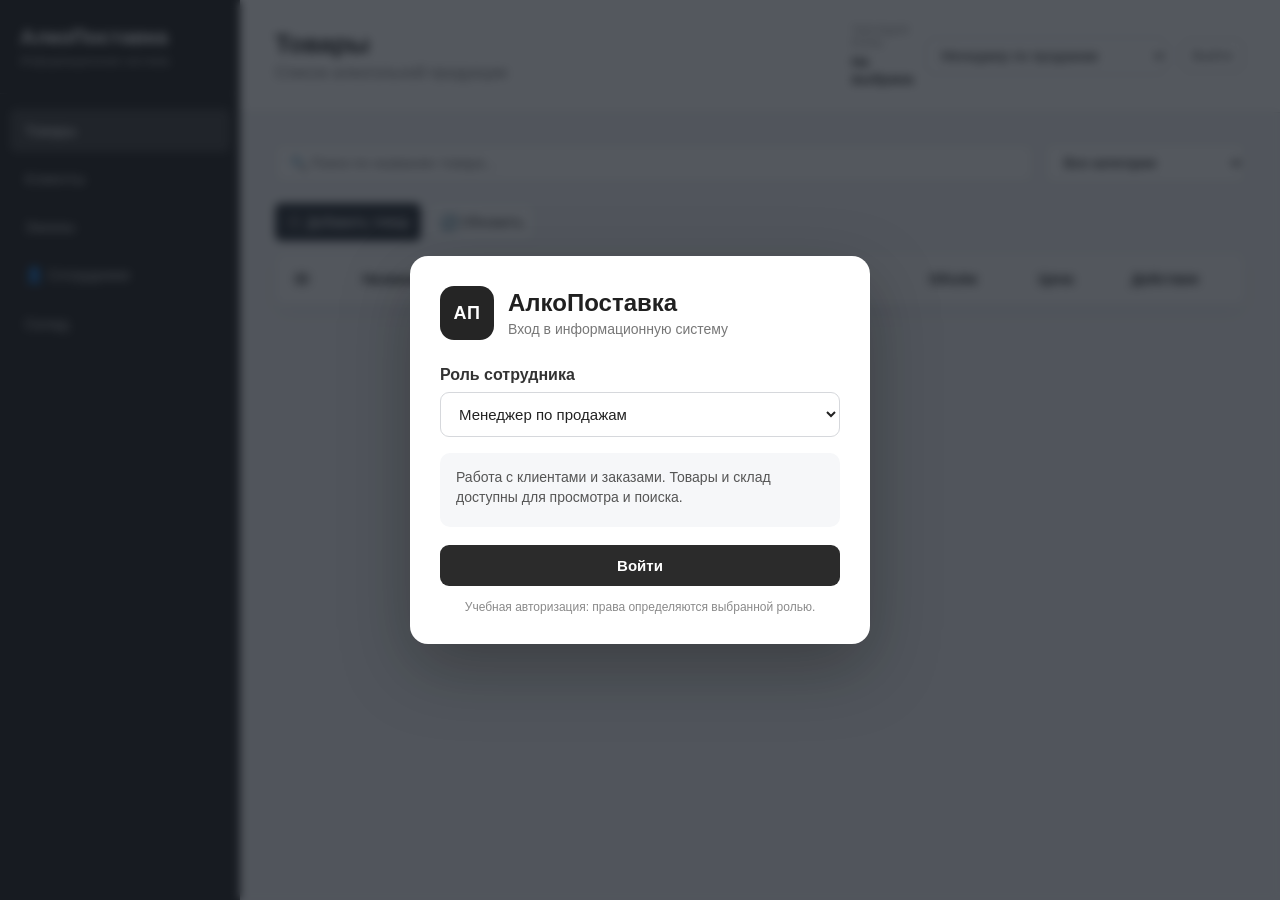
<file: wwwroot/index.html>
<!DOCTYPE html>
<html lang="ru">
	<head>
		<meta charset="UTF-8"/>
			<meta name="viewport" content="width=device-width, initial-scale=1.0"/>

				<title>Компания-поставщик алкогольной продукции</title>

				<link rel="stylesheet" href="css/style.css"/>
</head>

	<body>

		<!-- Учебное окно авторизации по роли -->
		<div id="authModal" class="auth-modal">
			<div class="auth-card">
				<div class="auth-brand">
					<div class="auth-brand-mark">АП</div>
					<div>
						<div class="auth-title">АлкоПоставка</div>
						<div class="auth-subtitle">Вход в информационную систему</div>
					</div>
				</div>

				<label class="auth-label" for="loginRoleSelect">Роль сотрудника</label>
				<select id="loginRoleSelect" class="auth-select">
					<option value="sales">Менеджер по продажам</option>
					<option value="warehouse">Кладовщик</option>
					<option value="supervisor">Руководитель</option>
					<option value="administrator">Администратор</option>
				</select>

				<div id="loginRoleDescription" class="auth-role-description"></div>

				<button id="loginButton" type="button" class="auth-login-button">
					Войти
				</button>

				<p class="auth-note">
					Учебная авторизация: права определяются выбранной ролью.
				</p>
			</div>
		</div>

		<div class="app">

			<!-- Боковое меню -->
			<aside class="sidebar">

				<div class="logo">
					<div class="logo-title">АлкоПоставка</div>
					<div class="logo-subtitle">Информационная система</div>
				</div>

				<nav class="menu">

					<button class="menu-item active" data-page="products">
						Товары
					</button>

					<button class="menu-item" data-page="clients">
						Клиенты
					</button>

					<button class="menu-item" data-page="orders">
						Заказы
					</button>

					<div class="menu-item" data-page="employees">
						<span class="menu-icon">👤</span>
						<span>Сотрудники</span>
					</div>

					<button class="menu-item" data-page="stock">
						Склад
					</button>

				</nav>

			</aside>


			<!-- Основная область -->
			<main class="main">

				<header class="topbar">
					<div>
						<h1 id="pageTitle">Товары</h1>
						<p id="pageDescription">
							Список алкогольной продукции
						</p>
					</div>

					<div class="role-panel">
						<div class="role-panel-text">
							<span class="role-panel-caption">Текущая роль</span>
							<span id="currentRoleName" class="role-panel-name">Не выбрана</span>
						</div>

						<select id="topRoleSelect" class="role-select" aria-label="Сменить роль">
							<option value="sales">Менеджер по продажам</option>
							<option value="warehouse">Кладовщик</option>
							<option value="supervisor">Руководитель</option>
							<option value="administrator">Администратор</option>
						</select>

						<button id="logoutButton" type="button" class="role-exit-button">Выйти</button>
					</div>
				</header>


				<section class="content">

					<!-- Товары -->
					<div id="productsPage" class="page">

						<div class="products-filters">

    <div class="search-box">
        <input
            type="text"
            id="productSearch"
            placeholder="🔍 Поиск по названию товара..."
            autocomplete="off">
    </div>

    <div class="filter-box">
        <select id="productCategoryFilter">
            <option value="">Все категории</option>
        </select>
    </div>

</div>

<!-- Модальное окно удаления клиента -->
<div id="deleteClientModal" class="modal hidden">
	<input type="hidden" id="editingClientId">

	<div class="modal-content delete-modal-content">

		<div class="modal-header">
			<h2>Удаление клиента</h2>

			<button
				type="button"
				class="modal-close"
				id="closeDeleteClientModal">
				×
			</button>
		</div>

		<div class="modal-body delete-modal-body">

			<p class="delete-warning">
				Вы действительно хотите удалить клиента
				<strong id="deleteClientName"></strong>?
			</p>

			<p class="delete-description">
				Если у клиента есть связанные заказы, удаление может быть запрещено.
			</p>

		</div>

		<div class="modal-footer">

			<button
				type="button"
				class="btn-secondary"
				id="cancelDeleteClient">
				Отмена
			</button>

			<button
				type="button"
				class="btn-danger"
				id="confirmDeleteClient">
				Удалить
			</button>

		</div>

	</div>

</div>
						
						<div class="page-actions">
							<button
								type="button"
								class="btn-primary"
								id="addProductButton">
								➕ Добавить товар
							</button>

							<button
								type="button"
								id="refreshProductsButton">
								🔄 Обновить
							</button>
						</div>
						
						
						<div class="table-card">

							<table>
								<thead>
									<tr>
										<th>ID</th>
										<th>Название</th>
										<th>Категория</th>
										<th>Тип алкоголя</th>
										<th>Крепость</th>
										<th>Объём</th>
										<th>Цена</th>
										<th>Действия</th>
									</tr>
								</thead>

								<tbody id="productsTable"></tbody>
							</table>

						</div>

					</div>


					<!-- Модальное окно товара -->
<div id="productModal" class="modal hidden">

    <div class="modal-content">

        <div class="modal-header">
            <h2 id="productModalTitle">Добавление товара</h2>

            <button
                type="button"
                class="modal-close"
                id="closeProductModal">
                ×
            </button>
        </div>

        <form id="productForm" class="entity-form">

            <div class="form-group">
                <label for="productName">
                    Название товара
                </label>

                <input
                    type="text"
                    id="productName"
                    required>
            </div>


            <div class="form-group">
                <label for="productAlcoholType">
                    Тип алкоголя
                </label>

                <input
                    type="text"
                    id="productAlcoholType"
                    required>
            </div>


            <div class="form-row">

                <div class="form-group">
                    <label for="productStrength">
                        Крепость (%)
                    </label>

                    <input
                        type="number"
                        id="productStrength"
                        min="0"
                        step="0.1"
                        required>
                </div>


                <div class="form-group">
                    <label for="productVolume">
                        Объём (л)
                    </label>

                    <input
                        type="number"
                        id="productVolume"
                        min="0"
                        step="0.01"
                        required>
                </div>

            </div>


            <div class="form-group">
                <label for="productPrice">
                    Цена за единицу (₽)
                </label>

                <input
                    type="number"
                    id="productPrice"
                    min="0"
                    step="0.01"
                    required>
            </div>


            <div class="form-group">
                <label for="productCategory">
                    Категория
                </label>

                <select
                    id="productCategory"
                    required>

                    <option value="">
                        Выберите категорию
                    </option>

                </select>
            </div>


            <div class="modal-footer">

                <button
                    type="button"
                    class="btn-secondary"
                    id="cancelProduct">
                    Отмена
                </button>

                <button
                    type="submit"
                    class="btn-primary"
                    id="saveProductButton">
                    Сохранить
                </button>

            </div>

        </form>

    </div>

</div>
					
					<!-- Модальное окно удаления товара -->
<div id="deleteProductModal" class="modal hidden">

    <div class="modal-content delete-modal-content">

        <div class="modal-header">
            <h2>Удаление товара</h2>

            <button
                type="button"
                class="modal-close"
                id="closeDeleteProductModal">
                ×
            </button>
        </div>

        <div class="modal-body delete-modal-body">

            <p class="delete-warning">
                Вы действительно хотите удалить товар
                <strong id="deleteProductName"></strong>?
            </p>

            <p class="delete-description">
                Если товар уже используется в существующих заказах,
                система не позволит его удалить.
            </p>

        </div>

        <div class="modal-footer">

            <button
                type="button"
                class="btn-secondary"
                id="cancelDeleteProduct">
                Отмена
            </button>

            <button
                type="button"
                class="btn-danger"
                id="confirmDeleteProduct">
                Удалить
            </button>

        </div>

    </div>

</div>
					
					<!-- Клиенты -->
					<div id="clientsPage" class="page hidden">

                        <div class="section-tools">
                            <div class="search-box">
                                <input type="text" id="clientSearch"
                                       placeholder="Поиск по клиентам..." autocomplete="off">
                            </div>
                            <div class="page-actions">
                                <button type="button" class="btn-primary" id="addClientButton">➕ Добавить клиента</button>
                                <button type="button" id="refreshClients">🔄 Обновить</button>
                            </div>
                        </div>

						<div class="table-card">

							<table>
								<thead>
									<tr>
										<th>ID</th>
										<th>Наименование</th>
										<th>Тип</th>
										<th>ИНН</th>
										<th>Телефон</th>
										<th>Email</th>
										<th>Адрес доставки</th>
										<th>Действия</th>
									</tr>
								</thead>

								<tbody id="clientsTable"></tbody>
							</table>

						</div>
						
						<div id="clientModal" class="modal hidden">

    <div class="modal-content">

        <div class="modal-header">

            <h2>Добавление клиента</h2>

            <button id="closeClientModal"
                    class="close-button">
                ×
            </button>

        </div>

        <form id="clientForm" class="entity-form">

            <label>
                Наименование
                <input
                    type="text"
                    id="clientName"
                    required>
            </label>

            <label>
                Тип клиента

                <select id="clientType" required>
                    <option value="Юридическое лицо">
                        Юридическое лицо
                    </option>

                    <option value="Физическое лицо">
                        Физическое лицо
                    </option>
                </select>

            </label>

            <label>
                ИНН
                <input
                    type="text"
                    id="clientInn">
            </label>

            <label>
                Телефон
                <input
                    type="text"
                    id="clientPhone"
                    required>
            </label>

            <label>
                Email
                <input
                    type="email"
                    id="clientEmail">
            </label>

            <label>
                Адрес доставки
                <input
                    type="text"
                    id="clientAddress"
                    required>
            </label>

            <div class="form-actions">

                <button type="submit">
                    Сохранить
                </button>

                <button
                    type="button"
                    id="cancelClient">
                    Отмена
                </button>

            </div>

        </form>

    </div>

</div>

					</div>


					<!-- Заказы -->
					<div id="ordersPage" class="page hidden">

                        <div class="section-tools">
                            <div class="search-box">
                                <input type="text" id="orderSearch"
                                       placeholder="Поиск по заказам..." autocomplete="off">
                            </div>
                            <div class="page-actions">
                                <button type="button" class="btn-primary" id="addOrderButton">➕ Создать заказ</button>
                                <button type="button" id="refreshOrders">🔄 Обновить</button>
                            </div>
                        </div>

						<div class="table-card">

							<table>
								<thead>
									<tr>
										<th>ID</th>
										<th>Дата</th>
										<th>Клиент</th>
										<th>Ответственный</th>
										<th>Статус</th>
										<th>Сумма</th>
										<th></th>
									</tr>
								</thead>

								<tbody id="ordersTable"></tbody>
							</table>

						</div>

					</div>


					<!-- Склад -->
					<div id="stockPage" class="page hidden">

    <div class="section-tools">
        <div class="search-box">
            <input type="text" id="stockSearch"
                   placeholder="Поиск по складу, товару, типу..." autocomplete="off">
        </div>
        <div class="page-actions">
            <button type="button" class="btn-primary" id="addStockButton">➕ Добавить позицию</button>
            <button type="button" id="refreshStock">🔄 Обновить</button>
        </div>
    </div>

    <div id="lowStockBlock" class="warning-block hidden">

        <div class="warning-title">
            Требуется пополнение
        </div>

        <div id="lowStockContent"></div>

    </div>

    <div class="table-card">

        <table>

            <thead>
                <tr>
                    <th>Склад</th>
                    <th>Товар</th>
                    <th>Тип</th>
                    <th>Количество</th>
                    <th>Минимальный запас</th>
                    <th>Действия</th>
                </tr>
            </thead>

            <tbody id="stockTable"></tbody>

        </table>

    </div>

</div>

					<!-- Сотрудники -->
					<div id="employeesPage" class="page hidden">

                        <div class="section-tools">
                            <div class="search-box">
                                <input type="text" id="employeeSearch"
                                       placeholder="Поиск по сотрудникам..." autocomplete="off">
                            </div>
                            <div class="page-actions">
                                <button id="addEmployeeButton" type="button" class="btn-primary">➕ Добавить сотрудника</button>
                                <button id="refreshEmployees" type="button">🔄 Обновить</button>
                            </div>
                        </div>

						<div class="table-card">

							<table>

								<thead>
									<tr>
										<th>ID</th>
										<th>ФИО</th>
										<th>Должность</th>
										<th>Дата найма</th>
										<th>Зарплата</th>
										<th>Отдел</th>
										<th>Действия</th>
									</tr>
								</thead>

								<tbody id="employeesTable"></tbody>

							</table>

						</div>

					</div>

				</section>

			</main>

		</div>

		<!-- Окно деталей заказа -->
		<div id="orderModal" class="modal hidden">

			<div class="modal-content">

				<div class="modal-header">
					<h2>Детали заказа</h2>

					<button id="closeOrderModal" class="close-button">
						×
					</button>
				</div>

				<div id="orderDetailsContent">
					Загрузка...
				</div>

			</div>

		</div>

        <!-- Окно добавления / редактирования складской позиции -->
        <div id="stockModal" class="modal hidden">
            <div class="modal-content">
                <div class="modal-header">
                    <h2 id="stockModalTitle">Новая складская позиция</h2>
                    <button id="closeStockModal" class="close-button" type="button">×</button>
                </div>
                <form id="stockForm" class="entity-form">
                    <input type="hidden" id="stockId">
                    <label>
                        Склад
                        <select id="stockWarehouse" required></select>
                    </label>
                    <label>
                        Товар
                        <select id="stockProduct" required></select>
                    </label>
                    <div class="form-row">
                        <label>
                            Текущее количество
                            <input type="number" id="stockQuantity" min="0" step="1" required>
                        </label>
                        <label>
                            Минимальный запас
                            <input type="number" id="stockMinimumQuantity" min="0" step="1" required>
                        </label>
                    </div>
                    <div class="form-actions">
                        <button type="submit" class="primary-button">Сохранить</button>
                        <button type="button" id="cancelStock" class="secondary-button">Отмена</button>
                    </div>
                </form>
            </div>
        </div>

		<!-- ========================================== -->
		<!-- Окно добавления / редактирования сотрудника -->
		<!-- ========================================== -->

		<div id="employeeModal" class="modal hidden">

			<div class="modal-content">

				<div class="modal-header">

					<h2 id="employeeModalTitle">
						Новый сотрудник
					</h2>

					<button
						id="closeEmployeeModal"
						class="close-button"
						type="button">
						×
					</button>

				</div>


				<form id="employeeForm" class="entity-form">

					<input
						type="hidden"
						id="employeeId">


						<label>
							ФИО

							<input
								type="text"
								id="employeeName"
								required="">
							</label>


						<label>
							Должность

							<select
								id="employeePosition"
								required="">
							</select>
						</label>


						<label>
							Дата найма

							<input
								type="date"
								id="employeeHireDate"
								required="">
							</label>


						<label>
							Зарплата

							<input
								type="number"
								id="employeeSalary"
								min="0"
								step="0.01"
								required="">
							</label>


						<label>
							Отдел

							<select
								id="employeeDepartment"
								required="">
							</select>
						</label>


						<div class="form-actions">

							<button
								type="submit"
								class="primary-button">
								Сохранить
							</button>

							<button
								type="button"
								id="cancelEmployee"
								class="secondary-button">
								Отмена
							</button>

						</div>

					</form>

			</div>

		</div>

		<!-- Окно создания заказа -->
		<div id="orderModalCreate" class="modal hidden">
			<div class="modal-content">
				<div class="modal-header">
					<h2>Новый заказ</h2>
					<button id="closeOrderModalCreate" class="close-button">×</button>
				</div>

                <form id="orderForm" class="entity-form">
                    <div class="form-row">
                        <label>
                            Дата и время заказа
                            <input type="datetime-local" id="orderDate" required>
                        </label>
                        <label>
                            Статус
                            <select id="orderStatus" required>
                                <option value="Новый">Новый</option>
                                <option value="Сборка">Сборка</option>
                                <option value="Отгружен">Отгружен</option>
                                <option value="Отменен">Отменен</option>
                            </select>
                        </label>
                    </div>

                    <label>
                        Клиент
						<select id="orderClientSelect" required=""></select>
					</label>

					<label>
						Сотрудник
						<select id="orderEmployeeSelect" required=""></select>
					</label>

					<div class="form-group">
						<label for="orderProductSelect">Товар</label>

						<div class="order-item-add">
							<select id="orderProductSelect">
								<option value="">Выберите товар</option>
							</select>

							<input
								type="number"
								id="orderQuantity"
								min="1"
								value="1"
								placeholder="Количество"
        >

								<button
									type="button"
									id="addOrderItemButton"
									class="secondary-button"
        >
									Добавить
								</button>
							</div>
					</div>

					<div class="order-items-block">

						<h4>Позиции заказа</h4>

						<div id="orderItemsList">
							<div class="empty-order-items">
								Товары пока не добавлены
							</div>
						</div>

						<div class="order-total-preview">
							<span>Итого:</span>
							<strong id="orderTotalPreview">0 ₽</strong>
						</div>

					</div>

					<div class="form-actions">
						<button type="submit">Сохранить</button>
						<button type="button" id="cancelOrder">Отмена</button>
					</div>
				</form>
			</div>
		</div>

		<!-- Модальное окно подтверждения удаления заказа -->
<div id="deleteOrderModal" class="modal hidden">
    <div class="modal-content delete-modal-content">

        <div class="modal-header">
            <h2>Удаление заказа</h2>
            <button
                type="button"
                class="modal-close"
                id="closeDeleteOrderModal">
                ×
            </button>
        </div>

        <div class="modal-body delete-modal-body">
            <p class="delete-warning">
                Вы действительно хотите удалить заказ
                <strong id="deleteOrderNumber"></strong>?
            </p>

            <p class="delete-description">
                Это действие нельзя отменить.
                Все товары, связанные с этим заказом, также будут удалены
                из его состава.
            </p>
        </div>

        <div class="modal-footer">
            <button
                type="button"
                class="btn-secondary"
                id="cancelDeleteOrder">
                Отмена
            </button>

            <button
                type="button"
                class="btn-danger"
                id="confirmDeleteOrder">
                Удалить
            </button>
        </div>

    </div>
</div>

<!-- Уведомление -->
<div id="toast" class="toast hidden">
    <span id="toastIcon"></span>
    <span id="toastMessage"></span>
</div>
		
		
		<script src="js/app.js"></script>

	</body>
</html>
</file>
<file: wwwroot/css/style.css>
﻿* {
    box-sizing: border-box;
}

body {
    margin: 0;
    font-family: Arial, sans-serif;
    background: #f4f5f7;
    color: #222;
}

.app {
    display: flex;
    min-height: 100vh;
}


/* Боковое меню */

.sidebar {
    width: 240px;
    background: #252525;
    color: white;
    flex-shrink: 0;
}

.logo {
    padding: 25px 20px;
    border-bottom: 1px solid #3b3b3b;
}

.logo-title {
    font-size: 21px;
    font-weight: bold;
}

.logo-subtitle {
    margin-top: 5px;
    font-size: 12px;
    color: #aaa;
}

.menu {
    padding: 15px 10px;
}

.menu-item {
    width: 100%;
    padding: 13px 15px;
    margin-bottom: 5px;

    border: none;
    border-radius: 6px;

    background: transparent;
    color: #ccc;

    text-align: left;
    font-size: 15px;

    cursor: pointer;
}

.menu-item:hover {
    background: #363636;
    color: white;
}

.menu-item.active {
    background: #444;
    color: white;
}


/* Основная часть */

.main {
    flex: 1;
    min-width: 0;
}

.topbar {
    display: flex;
    justify-content: space-between;
    align-items: center;

    padding: 24px 35px;

    background: white;
    border-bottom: 1px solid #ddd;
}

.topbar h1 {
    margin: 0 0 5px;
    font-size: 25px;
}

.topbar p {
    margin: 0;
    color: #777;
}

.user-info {
    color: #555;
    font-size: 14px;
}

.content {
    padding: 30px 35px;
}


/* Панель кнопок */

.toolbar {
    display: flex;
    justify-content: flex-start;
    align-items: center;
    gap: 8px;
    margin-bottom: 15px;
}

button {
    font-family: inherit;
}

.toolbar button {
    /* Сделать стиль кнопок в тулбаре таким же, как в таблице "Товары" */
    padding: 5px 7px;
    font-size: 16px;

    border: none;
    border-radius: 5px;

    background: transparent;
    color: inherit;

    cursor: pointer;
}

.toolbar button:hover {
    background: #f0f0f0;
}


/* Таблица */

.table-card {
    background: white;
    border-radius: 10px;
    overflow-x: auto;

    box-shadow: 0 2px 10px rgba(0, 0, 0, 0.07);
}

table {
    width: 100%;
    border-collapse: collapse;
}

th,
td {
    padding: 14px 16px;
    text-align: left;
    border-bottom: 1px solid #eee;
    white-space: nowrap;
}

th {
    background: #f8f8f8;
    font-size: 14px;
}

td {
    font-size: 14px;
}

tbody tr:hover {
    background: #fafafa;
}


/* Страницы */

.hidden {
    display: none;
}

.empty-page {
    padding: 50px;
    text-align: center;

    background: white;
    border-radius: 10px;
}

.empty-page h2 {
    margin-top: 0;
}

.empty-page p {
    color: #777;
}

/* ==========================================
   Окно деталей заказа
   ========================================== */

.modal {
    position: fixed;
    top: 0;
    left: 0;

    width: 100%;
    height: 100%;

    background: rgba(0, 0, 0, 0.45);

    display: flex;
    align-items: center;
    justify-content: center;

    z-index: 1000;
}

.modal.hidden {
    display: none;
}

.modal-content {
    width: 700px;
    max-width: 90%;

    background: white;
    border-radius: 10px;

    box-shadow: 0 10px 40px rgba(0, 0, 0, 0.2);

    overflow: hidden;
}

.modal-header {
    display: flex;
    align-items: center;
    justify-content: space-between;

    padding: 20px 25px;

    border-bottom: 1px solid #ddd;
}

.modal-header h2 {
    margin: 0;
}

.close-button {
    border: none;
    background: transparent;

    font-size: 28px;
    line-height: 1;

    color: #777;

    cursor: pointer;
    padding: 5px 7px;
    border-radius: 5px;
}

.close-button:hover {
    color: #222;
}

#orderDetailsContent {
    padding: 25px;
}

.details-table {
    width: 100%;
    border-collapse: collapse;
}

.details-table th,
.details-table td {
    padding: 12px;

    border-bottom: 1px solid #eee;

    text-align: left;
}

.details-table th {
    background: #f7f7f7;
}

.details-total {
    margin-top: 20px;

    text-align: right;

    font-size: 18px;
    font-weight: bold;
}

/* ==========================================
   Склад
   ========================================== */

.warning-block {
    margin-bottom: 20px;
    padding: 18px 20px;

    background: #fff4e5;
    border: 1px solid #f0c36d;

    border-radius: 8px;
}

.warning-title {
    margin-bottom: 10px;

    font-size: 17px;
    font-weight: bold;
}

.warning-item {
    padding: 8px 0;

    border-bottom: 1px solid #ecd8b0;
}

.warning-item:last-child {
    border-bottom: none;
}

/* ==========================================
   Форма клиента
   ========================================== */

.client-form {
    display: flex;
    flex-direction: column;
    gap: 15px;

    padding: 25px;
}

.client-form label {
    display: flex;
    flex-direction: column;
    gap: 6px;

    font-weight: 500;
}

.client-form input,
.client-form select {
    padding: 10px;

    border: 1px solid #ccc;
    border-radius: 5px;

    font-size: 15px;
}

.form-actions {
    display: flex;
    gap: 10px;

    margin-top: 10px;
}

.order-item-add {
    display: grid;
    grid-template-columns: 1fr 120px auto;
    gap: 10px;
    align-items: center;
}

.order-items-block {
    margin-top: 20px;
}

.order-items-block h4 {
    margin: 0 0 12px;
}

#orderItemsList {
    display: flex;
    flex-direction: column;
    gap: 8px;
}

.order-item-row {
    display: grid;
    grid-template-columns: 1fr 90px 120px 40px;
    gap: 10px;
    align-items: center;

    padding: 10px 12px;

    border: 1px solid #e5e7eb;
    border-radius: 8px;
    background: #f9fafb;
}

.order-item-name {
    font-weight: 500;
}

.order-item-quantity {
    text-align: center;
}

.order-item-price {
    text-align: right;
}

.remove-order-item {
    border: none;
    background: transparent;
    cursor: pointer;
    font-size: 18px;
}

.empty-order-items {
    padding: 18px;
    text-align: center;
    color: #888;
    border: 1px dashed #ccc;
    border-radius: 8px;
}

.order-total-preview {
    display: flex;
    justify-content: space-between;
    align-items: center;

    margin-top: 15px;
    padding-top: 15px;

    border-top: 1px solid #ddd;

    font-size: 18px;
}

.order-total-preview strong {
    font-size: 20px;
}

/* ==========================================
   Модальное окно удаления
   ========================================== */

.delete-modal-content {
    max-width: 500px;
}

.delete-modal-body {
    padding: 25px 30px;
}

.delete-warning {
    font-size: 18px;
    margin: 0 0 15px;
}

.delete-warning strong {
    font-weight: 700;
}

.delete-description {
    margin: 0;
    color: #666;
    line-height: 1.5;
}

.modal-footer {
    display: flex;
    justify-content: flex-end;
    gap: 10px;
    padding: 0 30px 25px;
}

.btn-danger {
    border: none;
    background: #dc3545;
    color: white;
    padding: 5px 7px;
    border-radius: 5px;
    cursor: pointer;
    font-size: 16px;
    transition: background 0.2s;
}

.btn-danger:hover {
    background: #bb2d3b;
}

.btn-secondary {
    border: 1px solid #ccc;
    background: #f5f5f5;
    color: #333;
    padding: 5px 7px;
    border-radius: 5px;
    cursor: pointer;
    font-size: 16px;
    transition: background 0.2s;
}

.btn-secondary:hover {
    background: #e9e9e9;
}


/* ==========================================
   Уведомления
   ========================================== */

.toast {
    position: fixed;
    right: 25px;
    bottom: 25px;

    display: flex;
    align-items: center;
    gap: 10px;

    min-width: 280px;
    max-width: 450px;

    padding: 14px 18px;

    background: white;
    border-radius: 8px;

    box-shadow: 0 5px 20px rgba(0, 0, 0, 0.15);

    font-size: 14px;

    z-index: 2000;

    opacity: 1;
    transform: translateY(0);

    transition:
        opacity 0.25s ease,
        transform 0.25s ease;
}

.toast.hidden {
    display: none;
}

.toast.success {
    border-left: 4px solid #28a745;
}

.toast.error {
    border-left: 4px solid #dc3545;
}

#toastIcon {
    font-size: 18px;
}

#toastMessage {
    line-height: 1.4;
}

/* ==========================================
   Фильтры товаров
   ========================================== */

.products-filters {
    display: flex;
    gap: 12px;
    align-items: center;
    margin-bottom: 20px;
    flex-wrap: wrap;
}

.search-box {
    flex: 1;
    min-width: 250px;
}

.search-box input {
    width: 100%;
    box-sizing: border-box;
    padding: 10px 14px;
    border: 1px solid #d5d5d5;
    border-radius: 6px;
    font-size: 14px;
    outline: none;
}

.search-box input:focus {
    border-color: #999;
}

.filter-box select {
    min-width: 200px;
    padding: 10px 14px;
    border: 1px solid #d5d5d5;
    border-radius: 6px;
    font-size: 14px;
    background: white;
    cursor: pointer;
}

.table-actions {
    display: flex;
    gap: 6px;
    align-items: center;
}

.action-button {
    border: none;
    background: transparent;
    cursor: pointer;
    font-size: 16px;
    padding: 5px 7px;
    border-radius: 5px;
}

.action-button:hover {
    background: #f0f0f0;
}

/* Стили кнопок в панели действий (как на странице "Товары") */
.page-actions {
    display: flex;
    gap: 8px;
    margin-bottom: 12px;
}

.page-actions .btn-primary {
    display: inline-flex;
    align-items: center;
    gap: 8px;

    padding: 6px 10px;
    font-size: 14px;

    background: #fff;
    border: 1px solid #d0d6db;
    color: #333;
    border-radius: 6px;
    cursor: pointer;

    box-shadow: 0 1px 0 rgba(0,0,0,0.02);
}

.page-actions .btn-primary:hover {
    background: #f7f9fb;
}

.page-actions button[id^="refresh"],
.toolbar button {
    display: inline-flex;
    align-items: center;
    gap: 8px;

    padding: 6px 10px;
    font-size: 14px;

    background: #fff;
    border: 1px solid #d0d6db;
    color: #333;
    border-radius: 6px;
    cursor: pointer;
}

.page-actions button[id^="refresh"]:hover,
.toolbar button:hover {
    background: #f7f9fb;
}

/* Таблица: визуальное оформление, как в примере */
.table-card {
    background: white;
    border-radius: 12px;
    overflow: hidden;

    box-shadow: 0 6px 18px rgba(24,39,58,0.06);
}

.table-card table thead th {
    background: #fafafa;
    font-weight: 700;
    color: #222;
    padding: 18px 20px;
    border-bottom: 1px solid #ececec;
}

.table-card table tbody td {
    padding: 18px 20px;
    font-size: 15px;
    color: #333;
}

.table-card table tbody tr:hover {
    background: #fbfbfb;
}

/* Скругление верхних углов у заголовка таблицы */
.table-card table thead th:first-child {
    border-top-left-radius: 12px;
}

.table-card table thead th:last-child {
    border-top-right-radius: 12px;
}

/* Кнопки действий в строке */
.table-actions .edit-button {
    color: #ff7a3d; /* оранжевый как в образце */
    font-size: 16px;
}

.table-actions .delete-button {
    color: #9aa0a6; /* серый корзины */
    font-size: 16px;
}

/* Для таблицы клиентов – фиксированная разметка и перенос длинных строк */
#clientsPage table {
    table-layout: fixed;
    width: 100%;
}

#clientsPage th,
#clientsPage td {
    word-break: break-word;       /* перенос длинных слов */
    white-space: normal;          /* разрешить перенос строк */
    padding: 10px 12px;           /* уменьшить отступы */
    font-size: 13px;              /* немного уменьшить шрифт */
}

/* Особенно для колонки "Адрес доставки" */
#clientsPage td:nth-child(7) {
    max-width: 180px;
    overflow: hidden;
    text-overflow: ellipsis;
}

/* Кнопки действий – фиксированная ширина */
#clientsPage .table-actions {
    white-space: nowrap;
    min-width: 70px;
}
/* =========================================================
   Унифицированный интерфейс CRUD и поиска
   ========================================================= */
.section-tools {
    display: flex;
    align-items: center;
    justify-content: space-between;
    gap: 16px;
    margin-bottom: 18px;
    flex-wrap: wrap;
}

.section-tools .search-box {
    flex: 1 1 360px;
    max-width: 620px;
}

.section-tools .page-actions {
    margin: 0;
    display: flex;
    align-items: center;
    gap: 8px;
}

.section-tools .page-actions button,
.page-actions button {
    min-height: 38px;
    padding: 8px 12px;
    border: 1px solid #d8dadd;
    border-radius: 8px;
    background: #ffffff;
    color: #2b2d31;
    cursor: pointer;
    font-size: 14px;
    transition: background .18s ease, border-color .18s ease, transform .18s ease;
}

.section-tools .page-actions button:hover,
.page-actions button:hover {
    background: #f4f5f7;
    border-color: #bfc3c8;
}

.section-tools .page-actions .btn-primary,
.page-actions .btn-primary,
.primary-button {
    background: #2f343b;
    border-color: #2f343b;
    color: #ffffff;
}

.section-tools .page-actions .btn-primary:hover,
.page-actions .btn-primary:hover,
.primary-button:hover {
    background: #1f2328;
    border-color: #1f2328;
}

/* Единый внешний вид всех модальных окон */
.modal-content {
    width: min(720px, calc(100vw - 36px));
    max-width: 720px;
    max-height: calc(100vh - 48px);
    overflow-y: auto;
    border-radius: 14px;
    border: 1px solid #e5e7eb;
    box-shadow: 0 18px 55px rgba(0, 0, 0, .22);
}

.modal-header {
    padding: 20px 26px;
    background: #ffffff;
    border-bottom: 1px solid #e7e9ec;
}

.modal-header h2 {
    font-size: 21px;
    font-weight: 650;
    color: #202328;
}

.modal-close,
.close-button {
    width: 34px;
    height: 34px;
    display: inline-flex;
    align-items: center;
    justify-content: center;
    border: none;
    border-radius: 8px;
    background: transparent;
    color: #777d85;
    font-size: 26px;
    line-height: 1;
    cursor: pointer;
}

.modal-close:hover,
.close-button:hover {
    background: #f1f2f4;
    color: #202328;
}

.entity-form,
.modal-content form.entity-form {
    padding: 24px 26px 26px;
    display: flex;
    flex-direction: column;
    gap: 16px;
}

.entity-form label,
.entity-form .form-group {
    display: flex;
    flex-direction: column;
    gap: 7px;
    margin: 0;
    color: #34383e;
    font-size: 14px;
    font-weight: 600;
}

.entity-form input,
.entity-form select,
.entity-form textarea {
    width: 100%;
    min-height: 42px;
    padding: 9px 12px;
    border: 1px solid #cfd3d8;
    border-radius: 8px;
    background: #ffffff;
    color: #22262b;
    font: inherit;
    font-weight: 400;
    outline: none;
    transition: border-color .16s ease, box-shadow .16s ease;
}

.entity-form input:focus,
.entity-form select:focus,
.entity-form textarea:focus {
    border-color: #737983;
    box-shadow: 0 0 0 3px rgba(63, 69, 78, .10);
}

.entity-form .form-row {
    display: grid;
    grid-template-columns: repeat(2, minmax(0, 1fr));
    gap: 14px;
}

.entity-form .form-actions,
.entity-form .modal-footer {
    display: flex;
    justify-content: flex-end;
    gap: 10px;
    margin: 8px 0 0;
    padding: 18px 0 0;
    border-top: 1px solid #eceef0;
}

.entity-form .form-actions button,
.entity-form .modal-footer button {
    min-height: 40px;
    padding: 8px 16px;
    border-radius: 8px;
    font-size: 14px;
    cursor: pointer;
}

.secondary-button,
.entity-form .btn-secondary,
.entity-form .form-actions button[type="button"] {
    border: 1px solid #d0d4d9;
    background: #ffffff;
    color: #33373d;
}

.secondary-button:hover,
.entity-form .btn-secondary:hover,
.entity-form .form-actions button[type="button"]:hover {
    background: #f3f4f6;
}

.entity-form button[type="submit"] {
    border: 1px solid #2f343b;
    background: #2f343b;
    color: #ffffff;
}

.entity-form button[type="submit"]:hover {
    background: #1f2328;
}

/* Прозрачные иконки действий во всех таблицах */
.table-actions,
td.table-actions {
    display: flex;
    align-items: center;
    gap: 4px;
}

.action-button,
.table-action-button {
    width: 34px;
    height: 34px;
    display: inline-flex;
    align-items: center;
    justify-content: center;
    padding: 0;
    border: none;
    border-radius: 8px;
    background: transparent;
    color: inherit;
    cursor: pointer;
    font-size: 16px;
    transition: background .15s ease, transform .15s ease;
}

.action-button:hover,
.table-action-button:hover {
    background: #eceef1;
}

.action-button:active,
.table-action-button:active {
    transform: scale(.96);
}

.details-button {
    min-height: 32px;
    padding: 5px 9px;
    border: 1px solid #d6d9dd;
    border-radius: 7px;
    background: #ffffff;
    color: #34383e;
    cursor: pointer;
}

.details-button:hover {
    background: #f2f3f5;
}

@media (max-width: 720px) {
    .entity-form .form-row {
        grid-template-columns: 1fr;
    }

    .section-tools {
        align-items: stretch;
    }

    .section-tools .search-box,
    .section-tools .page-actions {
        width: 100%;
        max-width: none;
    }
}

/* ==========================================
   Ролевая авторизация
   ========================================== */

.auth-modal {
    position: fixed;
    inset: 0;
    z-index: 5000;
    display: flex;
    align-items: center;
    justify-content: center;
    padding: 24px;
    background: rgba(19, 24, 32, 0.72);
    backdrop-filter: blur(5px);
}

.auth-modal.hidden {
    display: none;
}

.auth-card {
    width: min(460px, 100%);
    padding: 30px;
    border-radius: 18px;
    background: #ffffff;
    box-shadow: 0 24px 70px rgba(0, 0, 0, 0.28);
}

.auth-brand {
    display: flex;
    align-items: center;
    gap: 14px;
    margin-bottom: 26px;
}

.auth-brand-mark {
    width: 54px;
    height: 54px;
    display: grid;
    place-items: center;
    border-radius: 14px;
    background: #252525;
    color: #fff;
    font-size: 18px;
    font-weight: 700;
    letter-spacing: 0.04em;
}

.auth-title {
    font-size: 24px;
    font-weight: 700;
    color: #202020;
}

.auth-subtitle {
    margin-top: 4px;
    color: #777;
    font-size: 14px;
}

.auth-label {
    display: block;
    margin-bottom: 8px;
    font-weight: 600;
    color: #333;
}

.auth-select,
.role-select {
    width: 100%;
    border: 1px solid #d6d8dc;
    border-radius: 9px;
    background: #fff;
    color: #222;
    outline: none;
}

.auth-select {
    padding: 12px 14px;
    font-size: 15px;
}

.auth-select:focus,
.role-select:focus {
    border-color: #777;
    box-shadow: 0 0 0 3px rgba(50, 50, 50, 0.08);
}

.auth-role-description {
    min-height: 74px;
    margin-top: 16px;
    padding: 14px 16px;
    border-radius: 10px;
    background: #f6f7f9;
    color: #555;
    line-height: 1.45;
    font-size: 14px;
}

.auth-login-button {
    width: 100%;
    margin-top: 18px;
    padding: 12px 16px;
    border: none;
    border-radius: 9px;
    background: #2b2b2b;
    color: #fff;
    font-size: 15px;
    font-weight: 600;
    cursor: pointer;
}

.auth-login-button:hover {
    background: #161616;
}

.auth-note {
    margin: 14px 0 0;
    color: #8a8a8a;
    font-size: 12px;
    text-align: center;
}

.role-panel {
    display: flex;
    align-items: center;
    gap: 12px;
}

.role-panel-text {
    display: flex;
    flex-direction: column;
    align-items: flex-end;
    line-height: 1.2;
}

.role-panel-caption {
    color: #8a8a8a;
    font-size: 11px;
    text-transform: uppercase;
    letter-spacing: 0.06em;
}

.role-panel-name {
    margin-top: 4px;
    color: #333;
    font-size: 14px;
    font-weight: 600;
}

.role-select {
    min-width: 210px;
    padding: 9px 11px;
    font-size: 14px;
}

.role-exit-button {
    padding: 9px 12px;
    border: 1px solid #d9d9d9;
    border-radius: 8px;
    background: #fff;
    color: #555;
    cursor: pointer;
}

.role-exit-button:hover {
    background: #f3f3f3;
}

.permission-readonly-note {
    margin: 0 0 14px;
    padding: 10px 12px;
    border: 1px solid #d9e2ef;
    border-radius: 8px;
    background: #f4f8fc;
    color: #48617d;
    font-size: 13px;
}

@media (max-width: 900px) {
    .topbar {
        gap: 16px;
        align-items: flex-start;
        flex-direction: column;
    }

    .role-panel {
        width: 100%;
        align-items: stretch;
        flex-wrap: wrap;
    }

    .role-panel-text {
        align-items: flex-start;
        min-width: 150px;
    }

    .role-select {
        flex: 1;
        min-width: 200px;
    }
}
</file>
